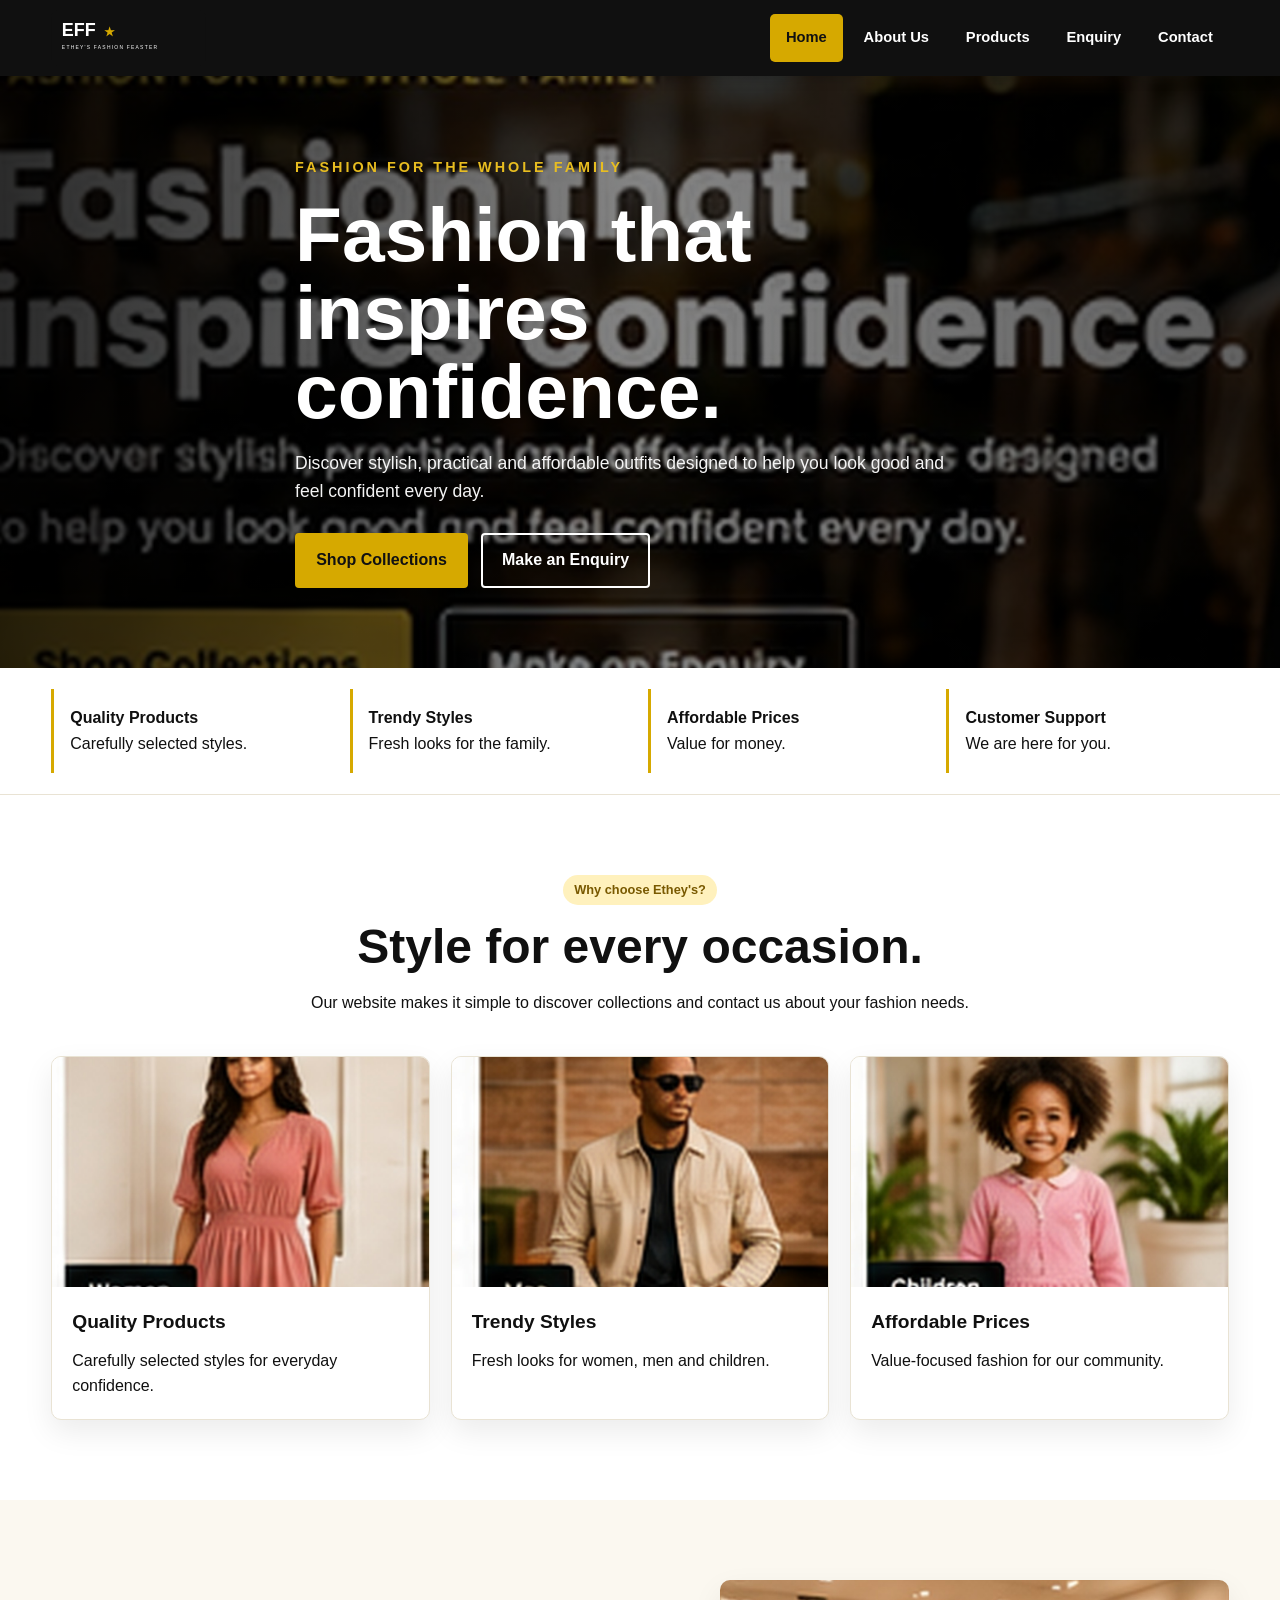
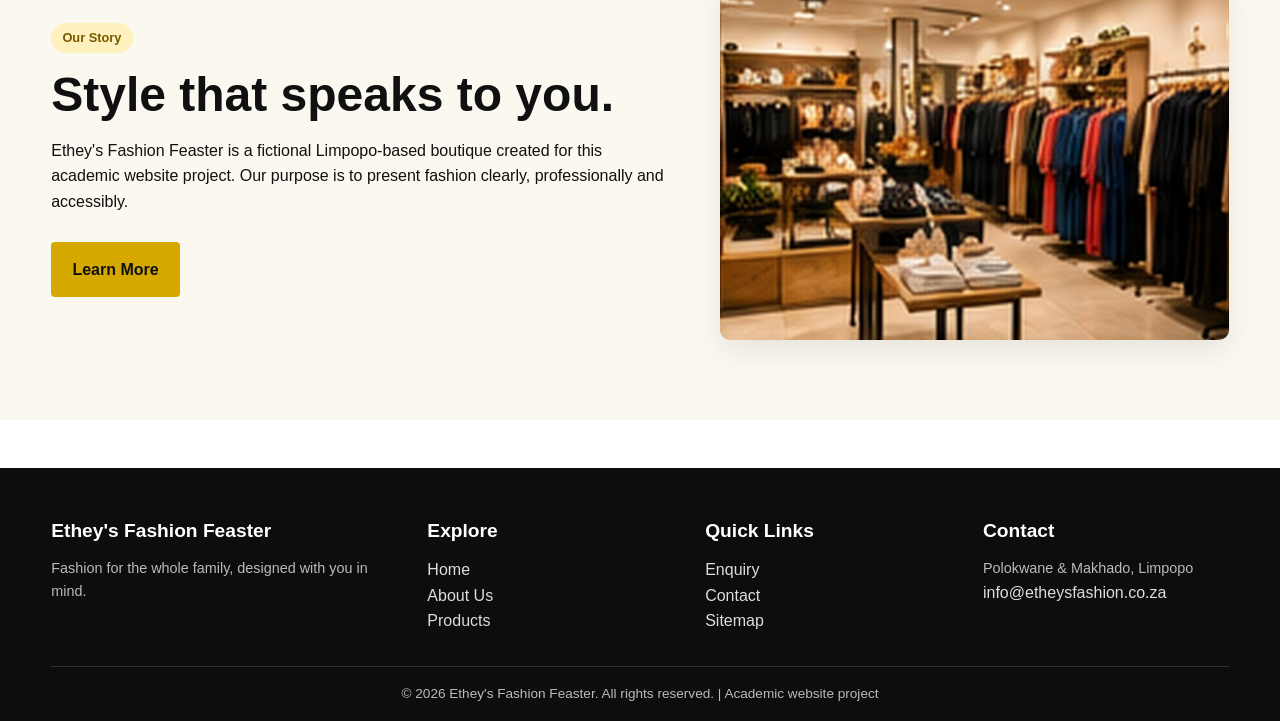
<file: 3. HTML and Basic Content, Website Root (step 5)/website css/index.html>
<!doctype html>
<html lang="en">
<head>
<meta charset="utf-8">
<meta name="viewport" content="width=device-width, initial-scale=1">
<meta name="description" content="Ethey's Fashion Feaster — stylish, practical and affordable fashion for the whole family.">
<title>Home | Ethey's Fashion Feaster</title>
<link rel="stylesheet" href="css/style.css">
</head>
<body>

<a class="skip-link" href="#main">Skip to content</a>
<header>
 <div class="container navbar">
  <a class="brand" href="index.html" aria-label="Ethey's Fashion Feaster home"><img src="images/logo.svg" alt="Ethey's Fashion Feaster logo"></a>
  <nav aria-label="Main navigation"><ul class="nav-links"><li><a class="active" href="index.html">Home</a></li><li><a class="" href="about.html">About Us</a></li><li><a class="" href="products.html">Products</a></li><li><a class="" href="enquiry.html">Enquiry</a></li><li><a class="" href="contact.html">Contact</a></li></ul></nav>
 </div>
</header>

<main id="main">
<section class="hero">
 <div class="container hero-content">
  <div class="eyebrow">Fashion for the whole family</div>
  <h1>Fashion that inspires confidence.</h1>
  <p class="lead">Discover stylish, practical and affordable outfits designed to help you look good and feel confident every day.</p>
  <div class="actions">
   <a class="btn" href="products.html">Shop Collections</a>
   <a class="btn btn-outline" href="enquiry.html">Make an Enquiry</a>
  </div>
 </div>
</section>
<section class="trust">
 <div class="container trust-grid">
  <div class="trust-item"><strong>Quality Products</strong><span>Carefully selected styles.</span></div>
  <div class="trust-item"><strong>Trendy Styles</strong><span>Fresh looks for the family.</span></div>
  <div class="trust-item"><strong>Affordable Prices</strong><span>Value for money.</span></div>
  <div class="trust-item"><strong>Customer Support</strong><span>We are here for you.</span></div>
 </div>
</section>
<section class="section">
 <div class="container">
  <div class="section-head"><span class="badge">Why choose Ethey's?</span><h2>Style for every occasion.</h2><p>Our website makes it simple to discover collections and contact us about your fashion needs.</p></div>
  <div class="cards">
   <article class="card"><img src="images/women.jpg" alt="Women's fashion collection"><div class="card-body"><h3>Quality Products</h3><p>Carefully selected styles for everyday confidence.</p></div></article>
   <article class="card"><img src="images/men.jpg" alt="Men's fashion collection"><div class="card-body"><h3>Trendy Styles</h3><p>Fresh looks for women, men and children.</p></div></article>
   <article class="card"><img src="images/children.jpg" alt="Children's fashion collection"><div class="card-body"><h3>Affordable Prices</h3><p>Value-focused fashion for our community.</p></div></article>
  </div>
 </div>
</section>
<section class="section alt">
 <div class="container two-col">
  <div><span class="badge">Our Story</span><h2>Style that speaks to you.</h2><p>Ethey's Fashion Feaster is a fictional Limpopo-based boutique created for this academic website project. Our purpose is to present fashion clearly, professionally and accessibly.</p><div class="actions"><a class="btn" href="about.html">Learn More</a></div></div>
  <img class="feature-img" src="images/about-store.jpg" alt="Fashion boutique interior with clothing displays">
 </div>
</section>
</main>

<footer>
 <div class="container footer-grid">
  <div><h3>Ethey's Fashion Feaster</h3><p class="small" style="color:#bbb">Fashion for the whole family, designed with you in mind.</p></div>
  <div><h3>Explore</h3><p><a href="index.html">Home</a></p><p><a href="about.html">About Us</a></p><p><a href="products.html">Products</a></p></div>
  <div><h3>Quick Links</h3><p><a href="enquiry.html">Enquiry</a></p><p><a href="contact.html">Contact</a></p><p><a href="sitemap.html">Sitemap</a></p></div>
  <div><h3>Contact</h3><p class="small" style="color:#bbb">Polokwane &amp; Makhado, Limpopo</p><p><a href="mailto:info@etheysfashion.co.za">info@etheysfashion.co.za</a></p></div>
 </div>
 <div class="container footer-bottom">© 2026 Ethey's Fashion Feaster. All rights reserved. | Academic website project</div>
</footer>

</body>
</html>
</file>
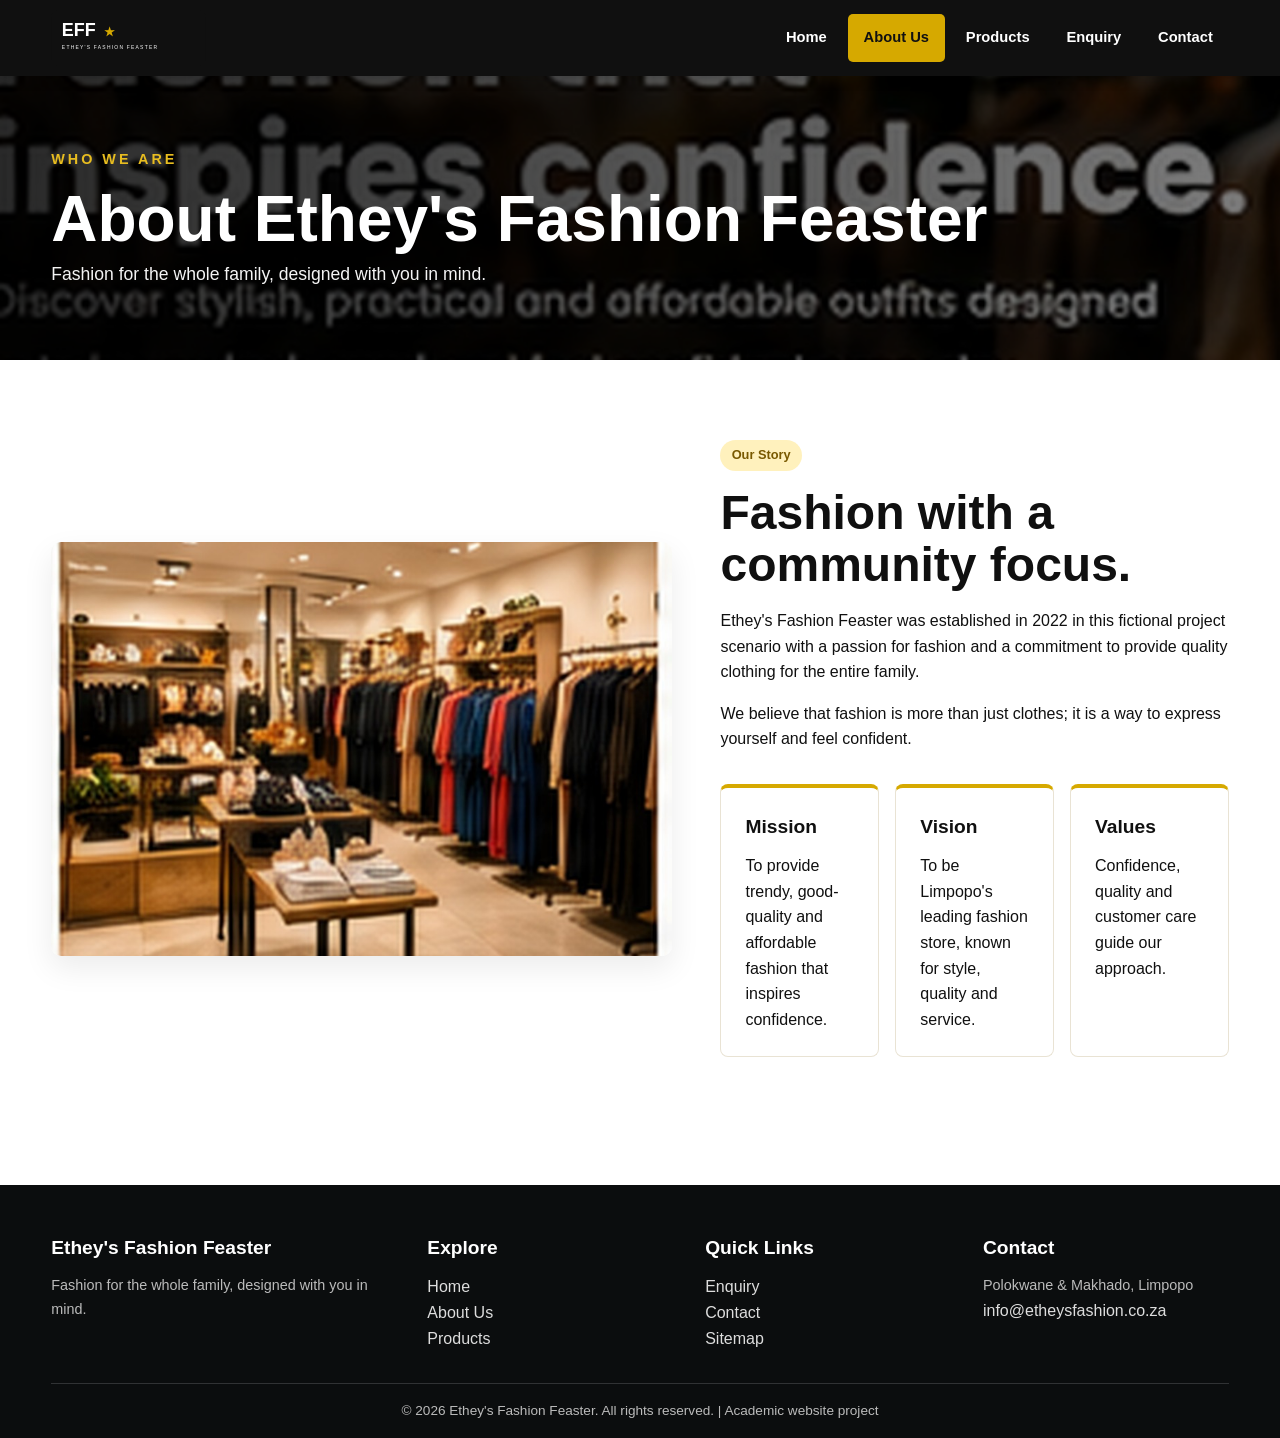
<file: 3. HTML and Basic Content, Website Root (step 5)/website css/about.html>
<!doctype html>
<html lang="en">
<head>
<meta charset="utf-8">
<meta name="viewport" content="width=device-width, initial-scale=1">
<meta name="description" content="Ethey's Fashion Feaster — stylish, practical and affordable fashion for the whole family.">
<title>About Us | Ethey's Fashion Feaster</title>
<link rel="stylesheet" href="css/style.css">
</head>
<body>

<a class="skip-link" href="#main">Skip to content</a>
<header>
 <div class="container navbar">
  <a class="brand" href="index.html" aria-label="Ethey's Fashion Feaster home"><img src="images/logo.svg" alt="Ethey's Fashion Feaster logo"></a>
  <nav aria-label="Main navigation"><ul class="nav-links"><li><a class="" href="index.html">Home</a></li><li><a class="active" href="about.html">About Us</a></li><li><a class="" href="products.html">Products</a></li><li><a class="" href="enquiry.html">Enquiry</a></li><li><a class="" href="contact.html">Contact</a></li></ul></nav>
 </div>
</header>

<main id="main">
<section class="page-hero"><div class="container"><div class="eyebrow">Who we are</div><h1>About Ethey's Fashion Feaster</h1><p class="lead">Fashion for the whole family, designed with you in mind.</p></div></section>
<section class="section"><div class="container two-col">
 <img class="feature-img" src="images/about-store.jpg" alt="Ethey's Fashion Feaster boutique interior">
 <div><span class="badge">Our Story</span><h2>Fashion with a community focus.</h2><p>Ethey's Fashion Feaster was established in 2022 in this fictional project scenario with a passion for fashion and a commitment to provide quality clothing for the entire family.</p><p style="margin-top:1rem">We believe that fashion is more than just clothes; it is a way to express yourself and feel confident.</p>
 <div class="values"><div class="value"><h3>Mission</h3><p>To provide trendy, good-quality and affordable fashion that inspires confidence.</p></div><div class="value"><h3>Vision</h3><p>To be Limpopo's leading fashion store, known for style, quality and service.</p></div><div class="value"><h3>Values</h3><p>Confidence, quality and customer care guide our approach.</p></div></div></div>
</div></section>
</main>

<footer>
 <div class="container footer-grid">
  <div><h3>Ethey's Fashion Feaster</h3><p class="small" style="color:#bbb">Fashion for the whole family, designed with you in mind.</p></div>
  <div><h3>Explore</h3><p><a href="index.html">Home</a></p><p><a href="about.html">About Us</a></p><p><a href="products.html">Products</a></p></div>
  <div><h3>Quick Links</h3><p><a href="enquiry.html">Enquiry</a></p><p><a href="contact.html">Contact</a></p><p><a href="sitemap.html">Sitemap</a></p></div>
  <div><h3>Contact</h3><p class="small" style="color:#bbb">Polokwane &amp; Makhado, Limpopo</p><p><a href="mailto:info@etheysfashion.co.za">info@etheysfashion.co.za</a></p></div>
 </div>
 <div class="container footer-bottom">© 2026 Ethey's Fashion Feaster. All rights reserved. | Academic website project</div>
</footer>

</body>
</html>
</file>
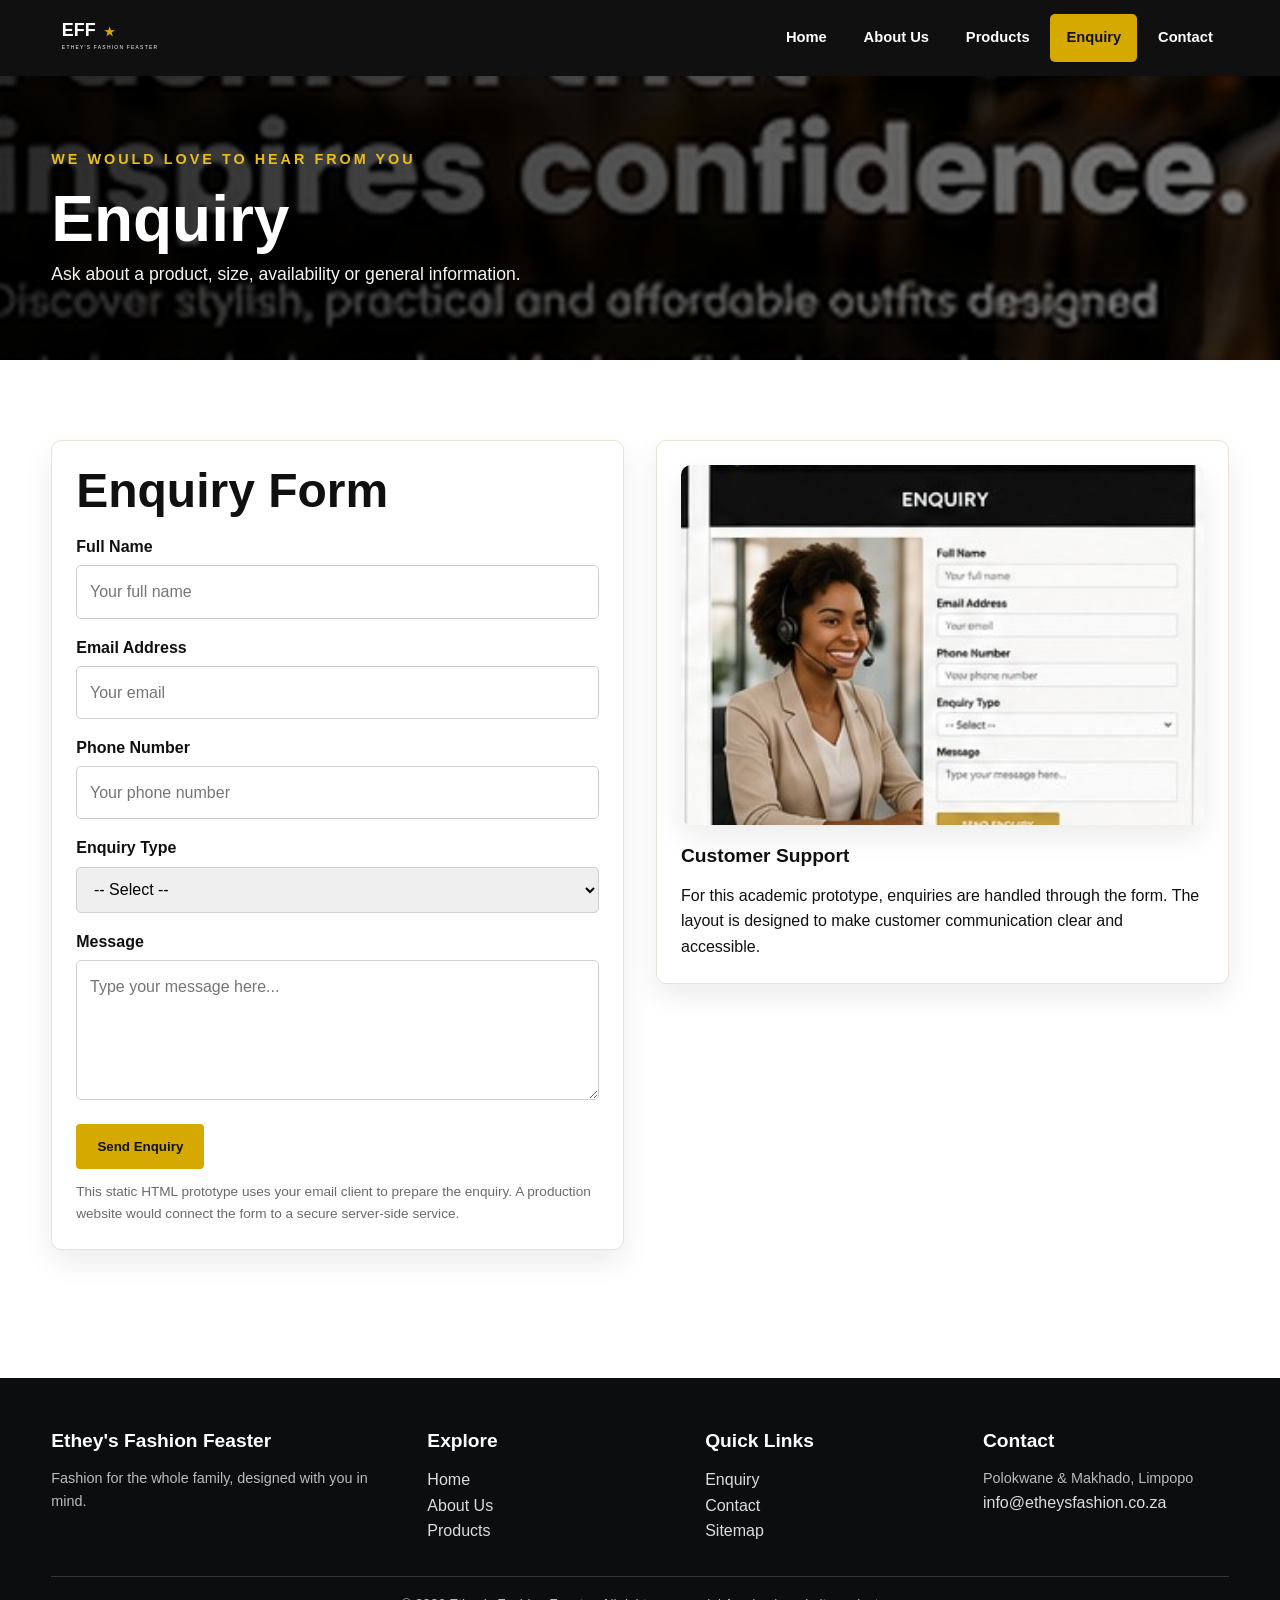
<file: 3. HTML and Basic Content, Website Root (step 5)/website css/enquiry.html>
<!doctype html>
<html lang="en">
<head>
<meta charset="utf-8">
<meta name="viewport" content="width=device-width, initial-scale=1">
<meta name="description" content="Ethey's Fashion Feaster — stylish, practical and affordable fashion for the whole family.">
<title>Enquiry | Ethey's Fashion Feaster</title>
<link rel="stylesheet" href="css/style.css">
</head>
<body>

<a class="skip-link" href="#main">Skip to content</a>
<header>
 <div class="container navbar">
  <a class="brand" href="index.html" aria-label="Ethey's Fashion Feaster home"><img src="images/logo.svg" alt="Ethey's Fashion Feaster logo"></a>
  <nav aria-label="Main navigation"><ul class="nav-links"><li><a class="" href="index.html">Home</a></li><li><a class="" href="about.html">About Us</a></li><li><a class="" href="products.html">Products</a></li><li><a class="active" href="enquiry.html">Enquiry</a></li><li><a class="" href="contact.html">Contact</a></li></ul></nav>
 </div>
</header>

<main id="main">
<section class="page-hero"><div class="container"><div class="eyebrow">We would love to hear from you</div><h1>Enquiry</h1><p class="lead">Ask about a product, size, availability or general information.</p></div></section>
<section class="section"><div class="container enquiry-layout">
 <div class="form-card">
  <h2>Enquiry Form</h2>
  <form action="mailto:info@etheysfashion.co.za" method="post" enctype="text/plain">
   <div class="form-group"><label for="name">Full Name</label><input id="name" name="Full Name" type="text" placeholder="Your full name" required></div>
   <div class="form-group"><label for="email">Email Address</label><input id="email" name="Email" type="email" placeholder="Your email" required></div>
   <div class="form-group"><label for="phone">Phone Number</label><input id="phone" name="Phone" type="tel" placeholder="Your phone number"></div>
   <div class="form-group"><label for="type">Enquiry Type</label><select id="type" name="Enquiry Type" required><option value="">-- Select --</option><option>Product information</option><option>Size or availability</option><option>General enquiry</option><option>Customer support</option></select></div>
   <div class="form-group"><label for="message">Message</label><textarea id="message" name="Message" placeholder="Type your message here..." required></textarea></div>
   <button class="btn" type="submit">Send Enquiry</button>
   <p class="form-note">This static HTML prototype uses your email client to prepare the enquiry. A production website would connect the form to a secure server-side service.</p>
  </form>
 </div>
 <div class="info-card"><img class="feature-img" style="min-height:0;height:360px" src="images/enquiry-fashion.jpg" alt="Customer support representative ready to assist with a fashion enquiry"><h3 style="margin-top:1rem">Customer Support</h3><p>For this academic prototype, enquiries are handled through the form. The layout is designed to make customer communication clear and accessible.</p></div>
</div></section>
</main>

<footer>
 <div class="container footer-grid">
  <div><h3>Ethey's Fashion Feaster</h3><p class="small" style="color:#bbb">Fashion for the whole family, designed with you in mind.</p></div>
  <div><h3>Explore</h3><p><a href="index.html">Home</a></p><p><a href="about.html">About Us</a></p><p><a href="products.html">Products</a></p></div>
  <div><h3>Quick Links</h3><p><a href="enquiry.html">Enquiry</a></p><p><a href="contact.html">Contact</a></p><p><a href="sitemap.html">Sitemap</a></p></div>
  <div><h3>Contact</h3><p class="small" style="color:#bbb">Polokwane &amp; Makhado, Limpopo</p><p><a href="mailto:info@etheysfashion.co.za">info@etheysfashion.co.za</a></p></div>
 </div>
 <div class="container footer-bottom">© 2026 Ethey's Fashion Feaster. All rights reserved. | Academic website project</div>
</footer>

</body>
</html>
</file>
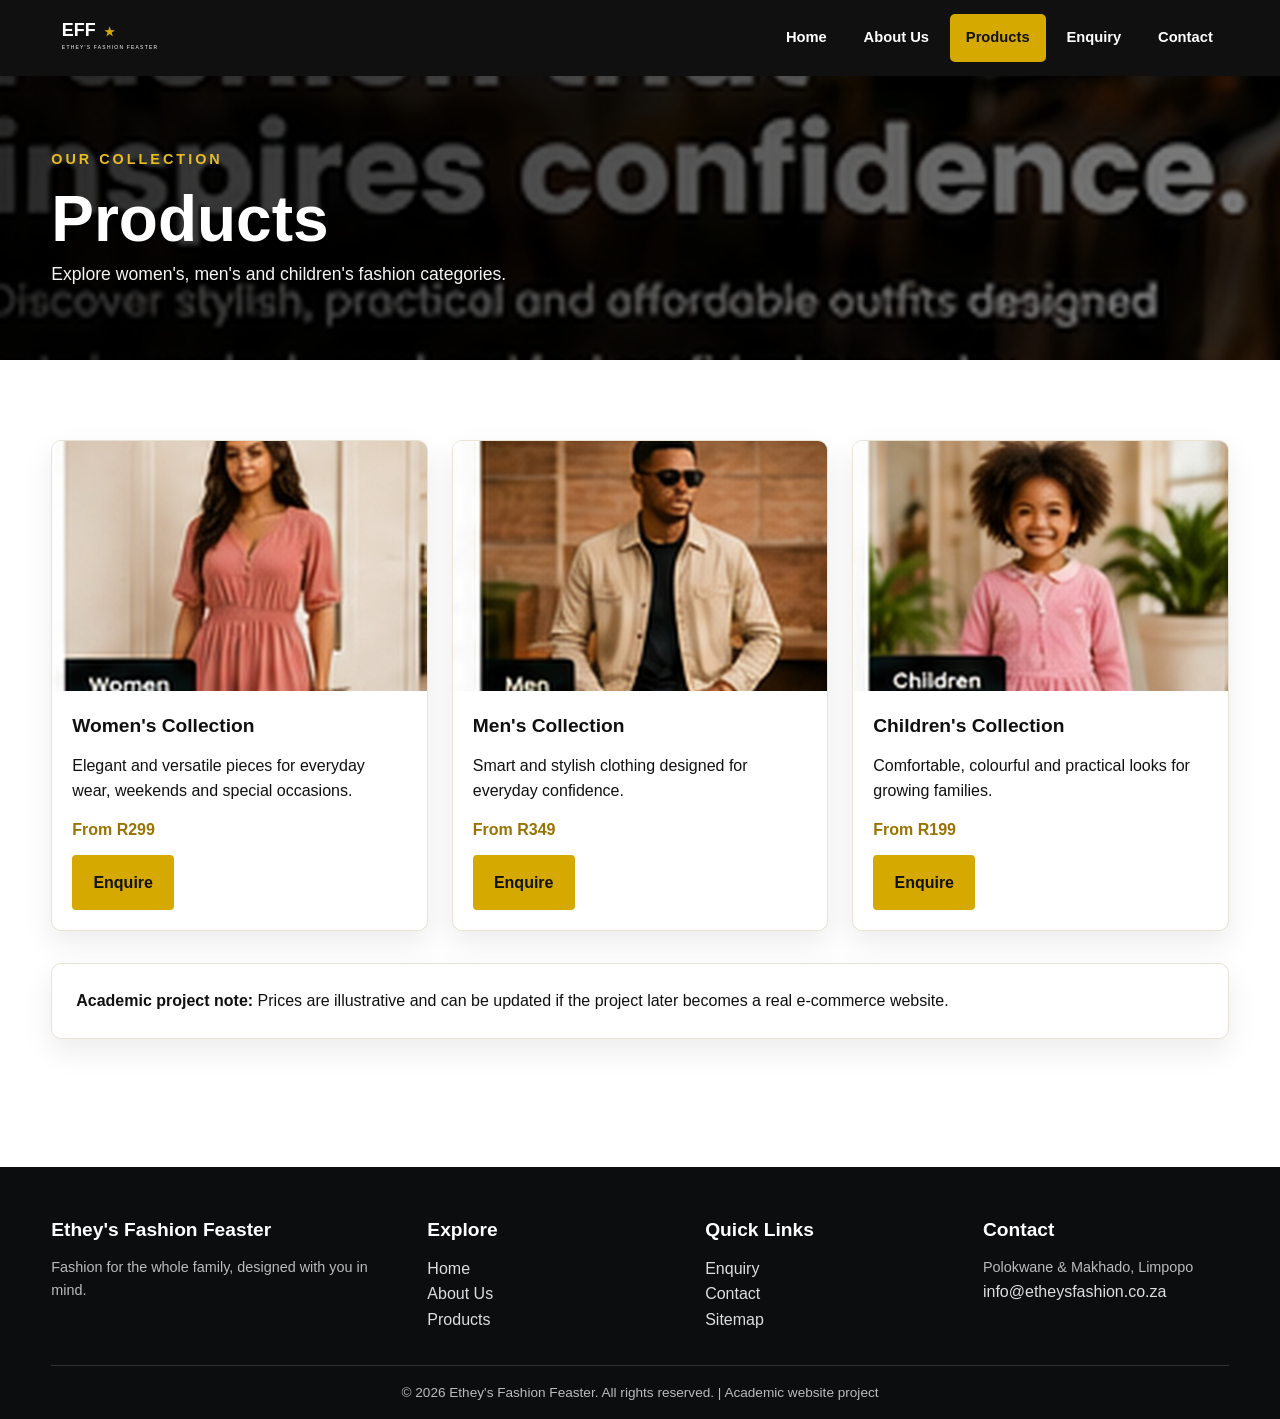
<file: 3. HTML and Basic Content, Website Root (step 5)/website css/products.html>
<!doctype html>
<html lang="en">
<head>
<meta charset="utf-8">
<meta name="viewport" content="width=device-width, initial-scale=1">
<meta name="description" content="Ethey's Fashion Feaster — stylish, practical and affordable fashion for the whole family.">
<title>Products | Ethey's Fashion Feaster</title>
<link rel="stylesheet" href="css/style.css">
</head>
<body>

<a class="skip-link" href="#main">Skip to content</a>
<header>
 <div class="container navbar">
  <a class="brand" href="index.html" aria-label="Ethey's Fashion Feaster home"><img src="images/logo.svg" alt="Ethey's Fashion Feaster logo"></a>
  <nav aria-label="Main navigation"><ul class="nav-links"><li><a class="" href="index.html">Home</a></li><li><a class="" href="about.html">About Us</a></li><li><a class="active" href="products.html">Products</a></li><li><a class="" href="enquiry.html">Enquiry</a></li><li><a class="" href="contact.html">Contact</a></li></ul></nav>
 </div>
</header>

<main id="main">
<section class="page-hero"><div class="container"><div class="eyebrow">Our collection</div><h1>Products</h1><p class="lead">Explore women's, men's and children's fashion categories.</p></div></section>
<section class="section"><div class="container">
 <div class="product-grid">
  <article class="product-card"><img src="images/women.jpg" alt="Women's collection"><div class="body"><h3>Women's Collection</h3><p>Elegant and versatile pieces for everyday wear, weekends and special occasions.</p><p class="price">From R299</p><a class="btn" href="enquiry.html">Enquire</a></div></article>
  <article class="product-card"><img src="images/men.jpg" alt="Men's collection"><div class="body"><h3>Men's Collection</h3><p>Smart and stylish clothing designed for everyday confidence.</p><p class="price">From R349</p><a class="btn" href="enquiry.html">Enquire</a></div></article>
  <article class="product-card"><img src="images/children.jpg" alt="Children's collection"><div class="body"><h3>Children's Collection</h3><p>Comfortable, colourful and practical looks for growing families.</p><p class="price">From R199</p><a class="btn" href="enquiry.html">Enquire</a></div></article>
 </div>
 <div class="form-card" style="margin-top:2rem"><strong>Academic project note:</strong> Prices are illustrative and can be updated if the project later becomes a real e-commerce website.</div>
</div></section>
</main>

<footer>
 <div class="container footer-grid">
  <div><h3>Ethey's Fashion Feaster</h3><p class="small" style="color:#bbb">Fashion for the whole family, designed with you in mind.</p></div>
  <div><h3>Explore</h3><p><a href="index.html">Home</a></p><p><a href="about.html">About Us</a></p><p><a href="products.html">Products</a></p></div>
  <div><h3>Quick Links</h3><p><a href="enquiry.html">Enquiry</a></p><p><a href="contact.html">Contact</a></p><p><a href="sitemap.html">Sitemap</a></p></div>
  <div><h3>Contact</h3><p class="small" style="color:#bbb">Polokwane &amp; Makhado, Limpopo</p><p><a href="mailto:info@etheysfashion.co.za">info@etheysfashion.co.za</a></p></div>
 </div>
 <div class="container footer-bottom">© 2026 Ethey's Fashion Feaster. All rights reserved. | Academic website project</div>
</footer>

</body>
</html>
</file>
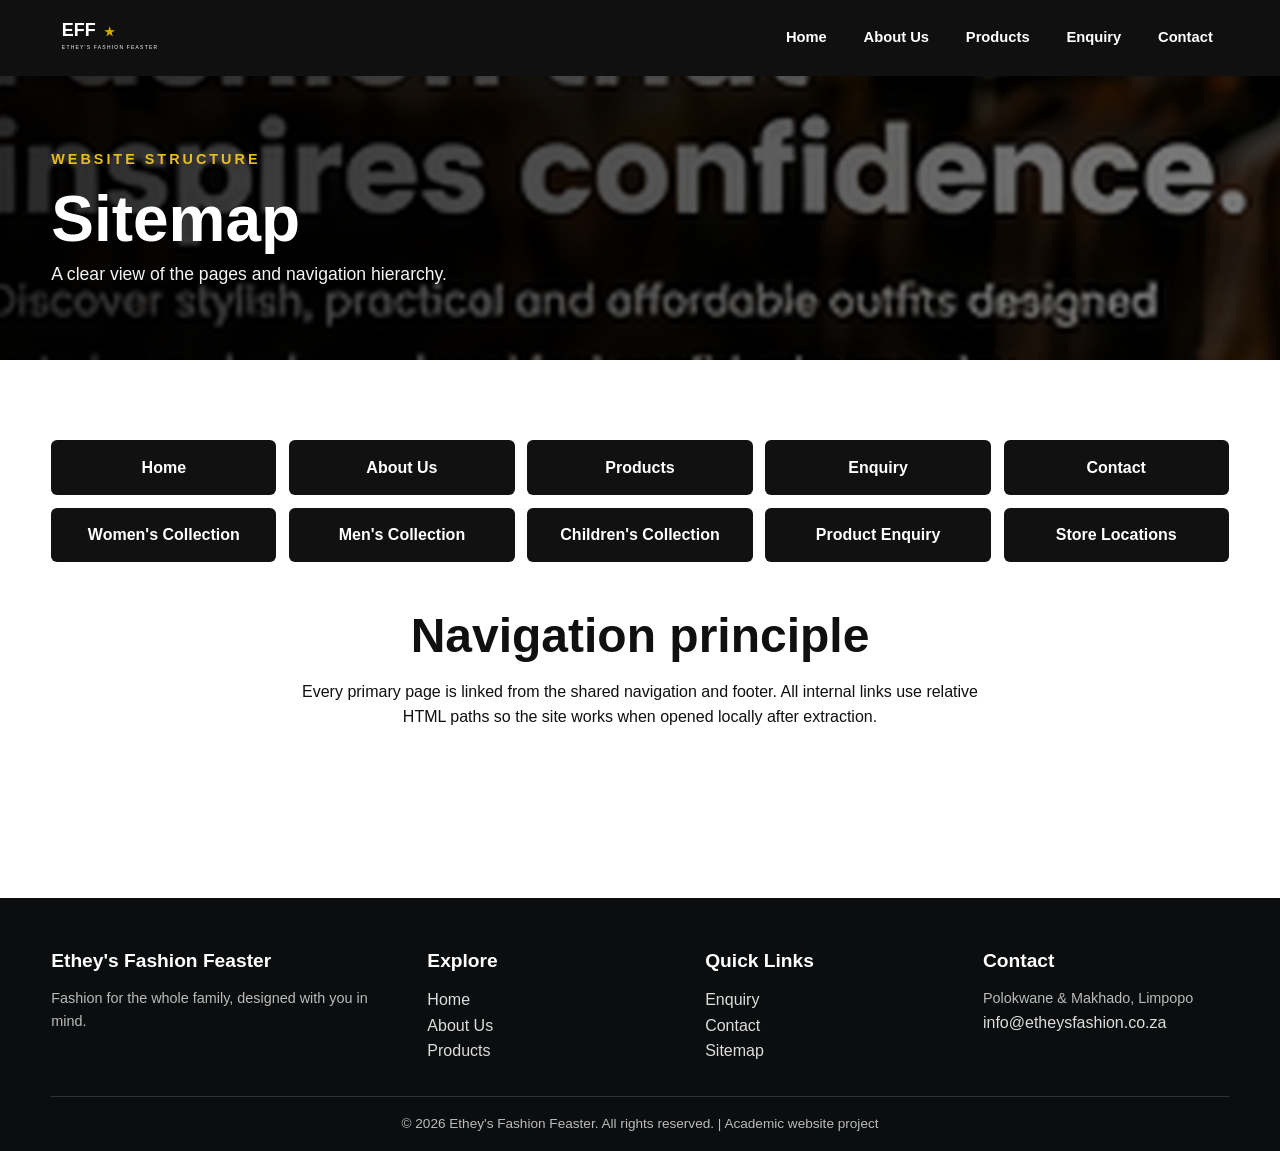
<file: 3. HTML and Basic Content, Website Root (step 5)/website css/sitemap.html>
<!doctype html>
<html lang="en">
<head>
<meta charset="utf-8">
<meta name="viewport" content="width=device-width, initial-scale=1">
<meta name="description" content="Ethey's Fashion Feaster — stylish, practical and affordable fashion for the whole family.">
<title>Sitemap | Ethey's Fashion Feaster</title>
<link rel="stylesheet" href="css/style.css">
</head>
<body>

<a class="skip-link" href="#main">Skip to content</a>
<header>
 <div class="container navbar">
  <a class="brand" href="index.html" aria-label="Ethey's Fashion Feaster home"><img src="images/logo.svg" alt="Ethey's Fashion Feaster logo"></a>
  <nav aria-label="Main navigation"><ul class="nav-links"><li><a class="" href="index.html">Home</a></li><li><a class="" href="about.html">About Us</a></li><li><a class="" href="products.html">Products</a></li><li><a class="" href="enquiry.html">Enquiry</a></li><li><a class="" href="contact.html">Contact</a></li></ul></nav>
 </div>
</header>

<main id="main">
<section class="page-hero"><div class="container"><div class="eyebrow">Website structure</div><h1>Sitemap</h1><p class="lead">A clear view of the pages and navigation hierarchy.</p></div></section>
<section class="section"><div class="container">
 <div class="sitemap">
  <a href="index.html">Home</a><a href="about.html">About Us</a><a href="products.html">Products</a><a href="enquiry.html">Enquiry</a><a href="contact.html">Contact</a>
  <div class="sub"><a href="products.html">Women's Collection</a><a href="products.html">Men's Collection</a><a href="products.html">Children's Collection</a><a href="enquiry.html">Product Enquiry</a><a href="contact.html">Store Locations</a></div>
 </div>
 <div class="section-head" style="margin-top:3rem"><h2>Navigation principle</h2><p>Every primary page is linked from the shared navigation and footer. All internal links use relative HTML paths so the site works when opened locally after extraction.</p></div>
</div></section>
</main>

<footer>
 <div class="container footer-grid">
  <div><h3>Ethey's Fashion Feaster</h3><p class="small" style="color:#bbb">Fashion for the whole family, designed with you in mind.</p></div>
  <div><h3>Explore</h3><p><a href="index.html">Home</a></p><p><a href="about.html">About Us</a></p><p><a href="products.html">Products</a></p></div>
  <div><h3>Quick Links</h3><p><a href="enquiry.html">Enquiry</a></p><p><a href="contact.html">Contact</a></p><p><a href="sitemap.html">Sitemap</a></p></div>
  <div><h3>Contact</h3><p class="small" style="color:#bbb">Polokwane &amp; Makhado, Limpopo</p><p><a href="mailto:info@etheysfashion.co.za">info@etheysfashion.co.za</a></p></div>
 </div>
 <div class="container footer-bottom">© 2026 Ethey's Fashion Feaster. All rights reserved. | Academic website project</div>
</footer>

</body>
</html>
</file>
<file: 3. HTML and Basic Content, Website Root (step 5)/website css/css/style.css>
:root{
  --ink:#101010;
  --gold:#d6a900;
  --gold-dark:#b88d00;
  --cream:#fbf8f0;
  --white:#ffffff;
  --muted:#6a6a6a;
  --line:#e9e3d4;
  --shadow:0 12px 30px rgba(0,0,0,.08);
  --max:1180px;
}
*{box-sizing:border-box;margin:0;padding:0}
html{scroll-behavior:smooth}
body{font-family:Arial,Helvetica,sans-serif;color:var(--ink);background:#fff;line-height:1.6}
img{max-width:100%;display:block}
a{color:inherit}
.container{width:min(92%,var(--max));margin:auto}
.skip-link{position:absolute;left:-9999px}
.skip-link:focus{left:1rem;top:1rem;background:#fff;padding:.7rem;z-index:999}
header{background:var(--ink);color:#fff;position:sticky;top:0;z-index:50;box-shadow:0 2px 12px rgba(0,0,0,.2)}
.navbar{min-height:76px;display:flex;align-items:center;justify-content:space-between;gap:2rem}
.brand{display:flex;align-items:center;text-decoration:none;gap:.75rem}
.brand img{width:155px;height:auto}
.nav-links{display:flex;gap:.3rem;list-style:none;flex-wrap:wrap;justify-content:flex-end}
.nav-links a{display:block;padding:.75rem 1rem;text-decoration:none;border-radius:5px;font-weight:700;font-size:.92rem}
.nav-links a:hover,.nav-links a:focus,.nav-links a.active{background:var(--gold);color:#111}
.hero{min-height:530px;background:linear-gradient(90deg,rgba(0,0,0,.83),rgba(0,0,0,.48),rgba(0,0,0,.62)),url("../images/hero-fashion.jpg") center/cover;display:flex;align-items:center;color:#fff}
.hero-content{max-width:690px;padding:5rem 0}
.eyebrow{color:#e8bd20;text-transform:uppercase;letter-spacing:3px;font-weight:800;font-size:.9rem;margin-bottom:1rem}
h1{font-size:clamp(2.7rem,6vw,5.2rem);line-height:1.02;margin-bottom:1.2rem}
h2{font-size:clamp(2rem,4vw,3rem);line-height:1.1;margin-bottom:1rem}
h3{font-size:1.2rem;margin-bottom:.65rem}
.lead{font-size:1.1rem;max-width:650px;color:#f4f4f4}
.actions{display:flex;gap:.8rem;flex-wrap:wrap;margin-top:1.7rem}
.btn{display:inline-block;text-decoration:none;border:2px solid var(--gold);background:var(--gold);color:#111;padding:.8rem 1.2rem;border-radius:4px;font-weight:800}
.btn:hover,.btn:focus{background:#f1ca32;border-color:#f1ca32}
.btn-outline{background:transparent;color:#fff;border-color:#fff}
.btn-outline:hover,.btn-outline:focus{background:#fff;color:#111}
.trust{background:#fff;border-bottom:1px solid var(--line)}
.trust-grid{display:grid;grid-template-columns:repeat(4,1fr);gap:1rem;padding:1.35rem 0}
.trust-item{padding:1rem;border-left:3px solid var(--gold)}
.trust-item strong{display:block}
.section{padding:5rem 0}
.section.alt{background:var(--cream)}
.section-head{text-align:center;max-width:720px;margin:0 auto 2.5rem}
.cards{display:grid;grid-template-columns:repeat(3,1fr);gap:1.3rem}
.card{background:#fff;border:1px solid var(--line);border-radius:10px;overflow:hidden;box-shadow:var(--shadow)}
.card-body{padding:1.25rem}
.card img{width:100%;height:230px;object-fit:cover}
.price{font-weight:800;color:#9a7300;margin:.8rem 0}
.two-col{display:grid;grid-template-columns:1.1fr .9fr;gap:3rem;align-items:center}
.two-col.reverse{grid-template-columns:.9fr 1.1fr}
.feature-img{border-radius:10px;box-shadow:var(--shadow);width:100%;min-height:360px;object-fit:cover}
.list{padding-left:1.2rem;margin-top:1rem}
.list li{margin:.5rem 0}
.page-hero{color:#fff;padding:4.5rem 0;background:linear-gradient(90deg,rgba(0,0,0,.84),rgba(0,0,0,.5)),url("../images/hero-fashion.jpg") center/cover}
.page-hero h1{font-size:clamp(2.5rem,5vw,4rem);margin-bottom:.5rem}
.badge{display:inline-block;background:#fff1bd;color:#795900;border-radius:999px;padding:.3rem .7rem;font-size:.8rem;font-weight:800;margin-bottom:1rem}
.values{display:grid;grid-template-columns:repeat(3,1fr);gap:1rem;margin-top:2rem}
.value{padding:1.5rem;border:1px solid var(--line);border-top:4px solid var(--gold);border-radius:8px}
.product-grid{display:grid;grid-template-columns:repeat(3,1fr);gap:1.5rem}
.product-card{border:1px solid var(--line);border-radius:10px;overflow:hidden;background:#fff;box-shadow:var(--shadow)}
.product-card img{height:250px;width:100%;object-fit:cover}
.product-card .body{padding:1.25rem}
.enquiry-layout,.contact-grid{display:grid;grid-template-columns:1fr 1fr;gap:2rem;align-items:start}
.form-card,.info-card{background:#fff;border:1px solid var(--line);border-radius:10px;padding:1.5rem;box-shadow:var(--shadow)}
.form-group{margin-bottom:1rem}
label{display:block;font-weight:700;margin-bottom:.35rem}
input,select,textarea{width:100%;padding:.8rem;border:1px solid #cfcfcf;border-radius:5px;font:inherit}
textarea{min-height:140px;resize:vertical}
input:focus,select:focus,textarea:focus{outline:3px solid rgba(214,169,0,.25);border-color:var(--gold)}
.form-note{font-size:.85rem;color:var(--muted);margin-top:.8rem}
.location-grid{display:grid;grid-template-columns:1fr 1fr;gap:1rem}
.map-placeholder{background:var(--cream);border:1px solid var(--line);border-radius:10px;overflow:hidden;margin-top:1rem}
.map-placeholder img{width:100%;height:270px;object-fit:cover}
.sitemap{display:grid;grid-template-columns:repeat(5,1fr);gap:.8rem;align-items:start;text-align:center}
.sitemap a{display:block;background:#111;color:#fff;padding:.9rem;border-radius:6px;text-decoration:none;font-weight:700}
.sitemap a:hover{background:var(--gold);color:#111}
.sitemap .sub{grid-column:1/-1;display:grid;grid-template-columns:repeat(5,1fr);gap:.8rem}
footer{background:#0b0d0e;color:#fff;padding:3rem 0 1rem;margin-top:3rem}
.footer-grid{display:grid;grid-template-columns:1.4fr 1fr 1fr 1fr;gap:2rem}
footer h3{color:#fff}
footer a{text-decoration:none;color:#ddd}
footer a:hover{color:#e8bd20}
.footer-bottom{border-top:1px solid #303234;margin-top:2rem;padding-top:1rem;text-align:center;color:#bbb;font-size:.85rem}
.small{font-size:.9rem;color:var(--muted)}
.table-wrap{overflow-x:auto}
table{width:100%;border-collapse:collapse;background:#fff}
th,td{border:1px solid var(--line);padding:.8rem;text-align:left}
th{background:#f5efd9}
@media(max-width:900px){
 .nav-links{gap:0}.nav-links a{padding:.6rem .7rem;font-size:.82rem}
 .trust-grid,.cards,.product-grid,.values{grid-template-columns:repeat(2,1fr)}
 .two-col,.two-col.reverse,.enquiry-layout,.contact-grid{grid-template-columns:1fr}
 .footer-grid{grid-template-columns:1fr 1fr}
 .sitemap{grid-template-columns:1fr 1fr}.sitemap .sub{grid-template-columns:1fr 1fr}
}
@media(max-width:620px){
 .navbar{align-items:flex-start;padding:.8rem 0;flex-direction:column;gap:.5rem}
 .brand img{width:140px}
 .nav-links{width:100%;justify-content:flex-start}
 .nav-links a{padding:.55rem .6rem}
 .hero{min-height:600px}.hero-content{padding:4rem 0}
 .trust-grid,.cards,.product-grid,.values,.location-grid{grid-template-columns:1fr}
 .section{padding:3.5rem 0}
 .footer-grid{grid-template-columns:1fr}
}

/* Part 2 rubric support: responsive image presentation and reusable spacing utilities. */
.muted-on-dark{color:#bbb}
.mt-sm{margin-top:.8rem}
.mt-md{margin-top:1.5rem}
.mt-lg{margin-top:2rem}
.section-head.spaced{margin-top:3rem}
.enquiry-image{min-height:0;height:360px;object-fit:cover}
.responsive-image{width:100%;height:auto}
@media(max-width:620px){
  .enquiry-image{height:auto;max-height:360px}
}
</file>
